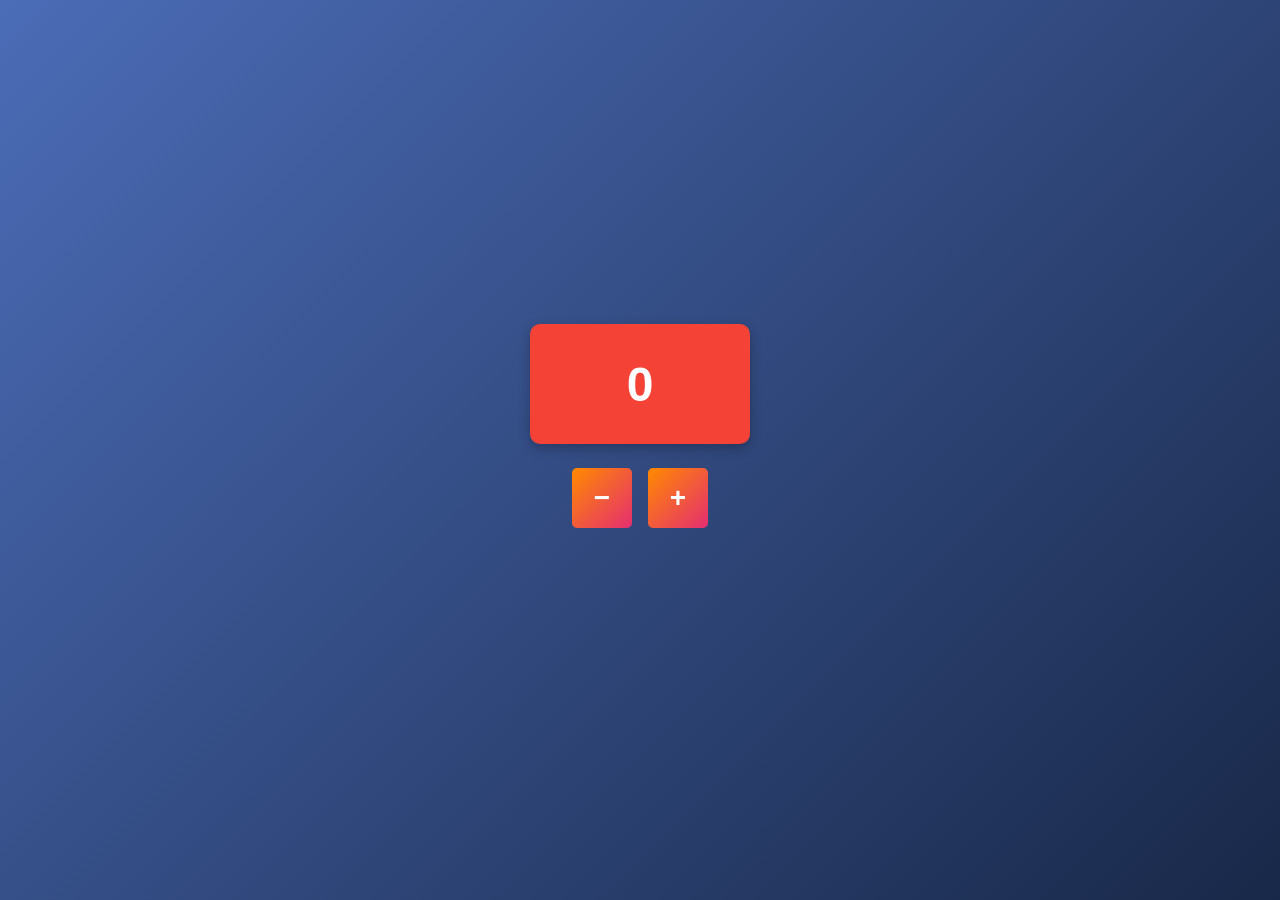
<file: task2/index.html>
<!DOCTYPE html>
<html lang="ru">
<head>
  <meta charset="UTF-8">
  <title>Счётчик (Counter)</title>
  <link rel="stylesheet" href="style.css">
</head>
<body>
  <div class="app">
    <div class="counter-box" id="result">0</div>

    <div class="buttons">
      <button id="minus-btn" class="btn">−</button>
      <button id="plus-btn" class="btn">+</button>
    </div>

    <div class="message-box" id="message"></div>
  </div>

  <script src="script.js"></script>
</body>
</html>
</file>
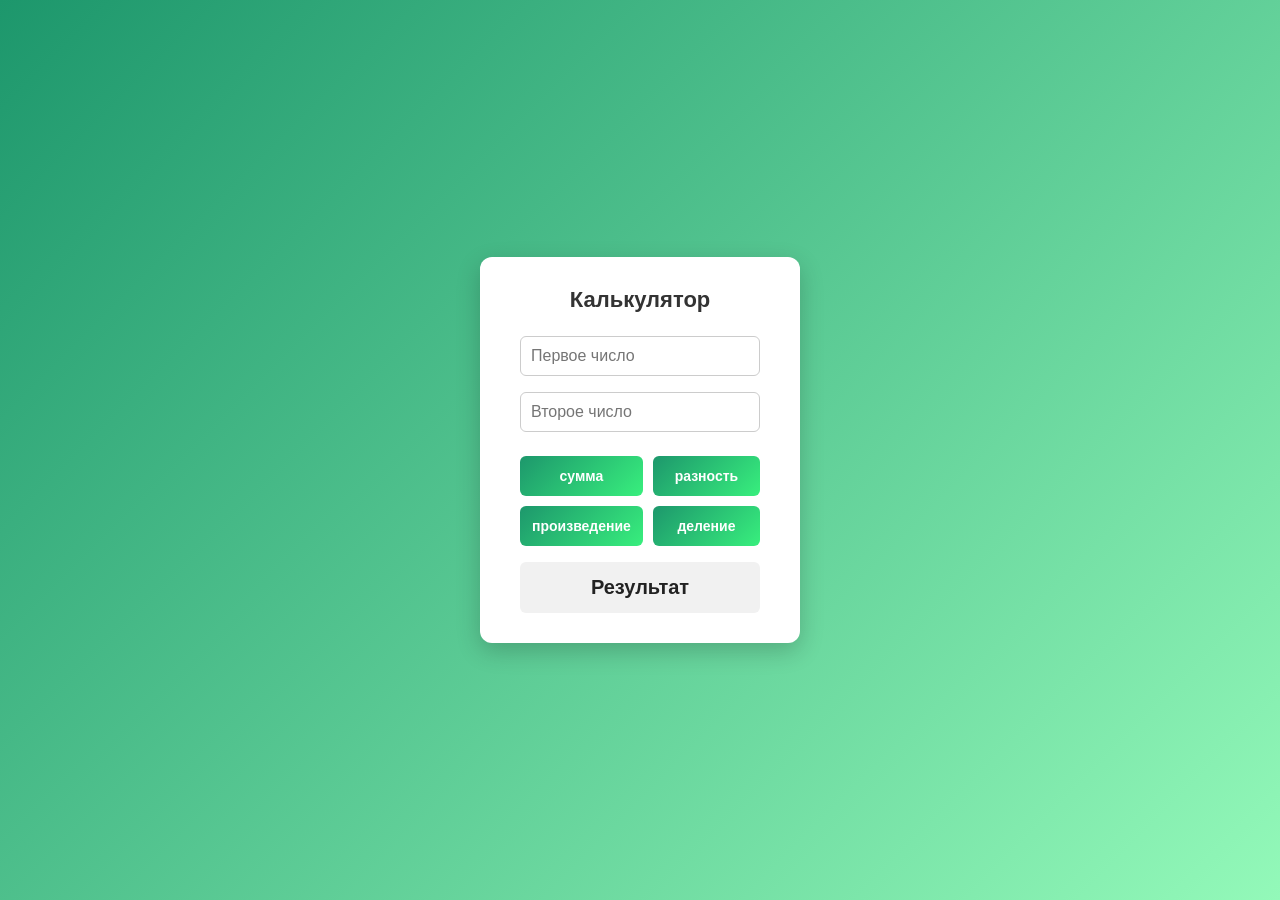
<file: task4/index.html>
<!DOCTYPE html>
<html lang="ru">
<head>
  <meta charset="UTF-8">
  <title>Интерактивный калькулятор</title>
  <link rel="stylesheet" href="style.css">
</head>
<body>
  <div class="calculator">
    <h1>Калькулятор</h1>

    <input type="text" id="num1" class="input-field" placeholder="Первое число">
    <input type="text" id="num2" class="input-field" placeholder="Второе число">

    <div class="buttons">
      <button id="sum-btn" class="btn">сумма</button>
      <button id="diff-btn" class="btn">разность</button>
      <button id="mult-btn" class="btn">произведение</button>
      <button id="div-btn" class="btn">деление</button>
    </div>

    <div id="result" class="result-box">Результат</div>
  </div>

  <script src="script.js"></script>
</body>
</html>
</file>
<file: task2/style.css>
* {
  box-sizing: border-box;
}

html, body {
  height: 100%;
  margin: 0;
}

body {
  display: flex;
  align-items: center;
  justify-content: center;
  min-height: 100vh;
  background: linear-gradient(135deg, #4b6cb7, #182848);
  font-family: Arial, Helvetica, sans-serif;
}

.app {
  display: flex;
  flex-direction: column;
  align-items: center;
  gap: 24px;
}

.counter-box {
  width: 220px;
  height: 120px;
  display: flex;
  align-items: center;
  justify-content: center;
  font-size: 48px;
  font-weight: bold;
  color: #222;
  background-color: #fff;
  border-radius: 10px;
  box-shadow: 0 4px 12px rgba(0, 0, 0, 0.25);
  transition: background-color 0.2s ease;
}

.counter-box.positive {
  background-color: #ffe600;
}

.counter-box.negative {
  background-color: #4caf50;
}

.counter-box.zero {
  background-color: #f44336;
  color: #fff;
}

.buttons {
  display: flex;
  gap: 16px;
}

.btn {
  width: 60px;
  height: 60px;
  font-size: 28px;
  font-weight: bold;
  color: #fff;
  border: none;
  border-radius: 5px;
  background: linear-gradient(135deg, #ff8a00, #e52e71);
  cursor: pointer;
  transition: transform 0.1s ease, opacity 0.2s ease;
}

.btn:hover:not(:disabled) {
  transform: translateY(-2px);
}

.btn:disabled {
  opacity: 0.4;
  cursor: not-allowed;
}

.message-box {
  min-height: 24px;
  color: #fff;
  font-size: 16px;
  font-weight: bold;
  text-align: center;
}
</file>
<file: task4/style.css>
* {
  box-sizing: border-box;
}

body {
  margin: 0;
  min-height: 100vh;
  display: flex;
  align-items: center;
  justify-content: center;
  font-family: Arial, Helvetica, sans-serif;
  background: linear-gradient(135deg, #1d976c, #93f9b9);
}

.calculator {
  background: #fff;
  padding: 30px 40px;
  border-radius: 12px;
  box-shadow: 0 8px 24px rgba(0, 0, 0, 0.2);
  text-align: center;
  width: 320px;
}

h1 {
  margin-top: 0;
  color: #333;
  font-size: 22px;
}

.input-field {
  width: 100%;
  padding: 10px;
  margin: 8px 0;
  border: 1px solid #ccc;
  border-radius: 6px;
  font-size: 16px;
}

.buttons {
  display: grid;
  grid-template-columns: 1fr 1fr;
  gap: 10px;
  margin: 16px 0;
}

.btn {
  padding: 12px;
  font-size: 14px;
  font-weight: bold;
  color: #fff;
  border: none;
  border-radius: 6px;
  background: linear-gradient(135deg, #1d976c, #38ef7d);
  cursor: pointer;
  transition: transform 0.1s ease;
}

.btn:hover {
  transform: translateY(-2px);
}

.result-box {
  margin-top: 8px;
  padding: 14px;
  font-size: 20px;
  font-weight: bold;
  background: #f1f1f1;
  border-radius: 6px;
  color: #222;
  min-height: 24px;
}

.result-box.error {
  background: #fdecea;
  color: #d32f2f;
}
</file>
